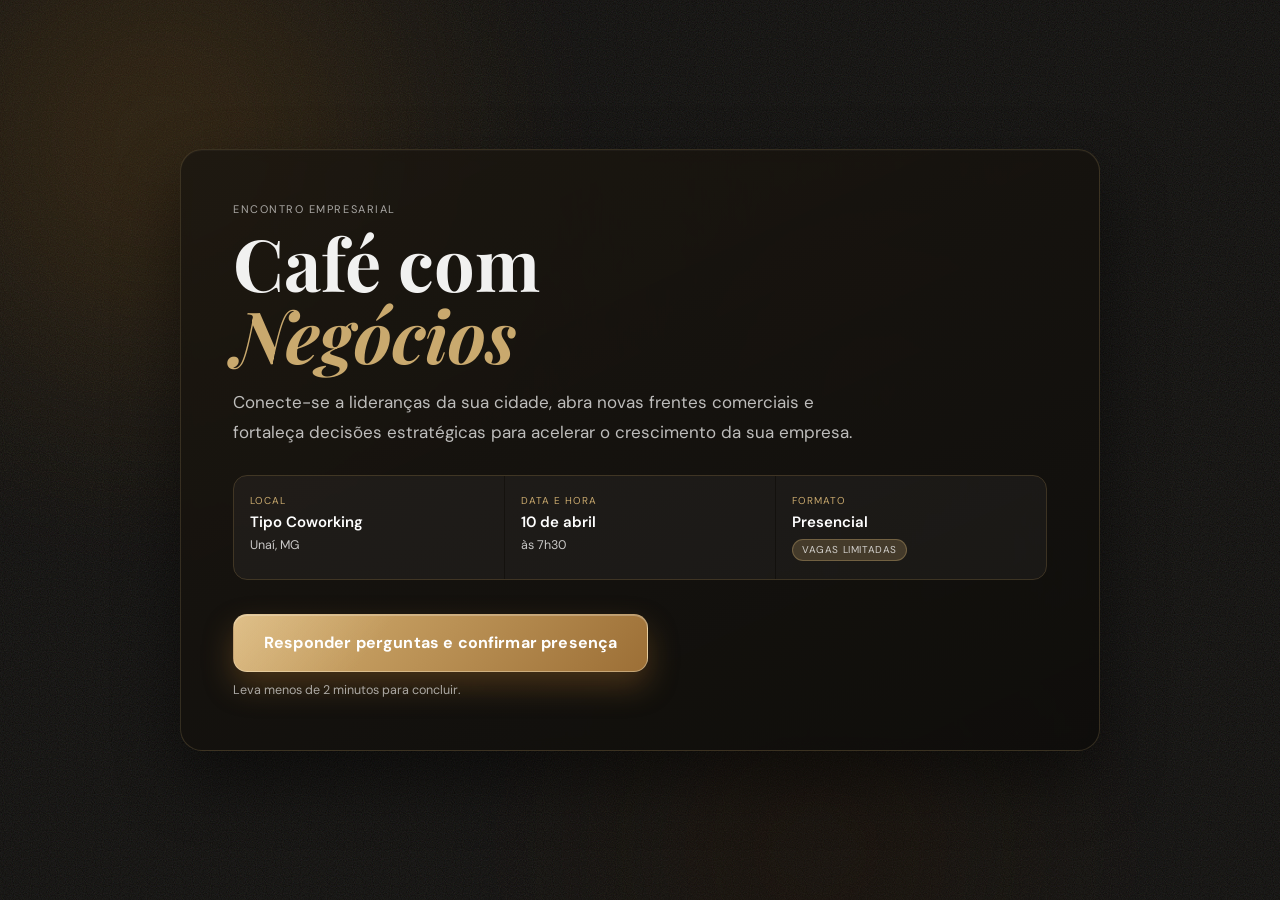
<file: index.html>
<!doctype html>
<html lang="pt-BR">
  <head>
    <meta charset="UTF-8" />
    <meta name="viewport" content="width=device-width, initial-scale=1.0" />
    <title>Café com Negócios | Exito Business Network</title>
    <meta
      name="description"
      content="Encontro empresarial para networking qualificado. Conheça o evento Café com Negócios e confirme sua participação."
    />
    <link rel="preconnect" href="https://fonts.googleapis.com" />
    <link rel="preconnect" href="https://fonts.gstatic.com" crossorigin />
    <link
      href="https://fonts.googleapis.com/css2?family=Playfair+Display:ital,wght@0,700;0,900;1,700&family=DM+Sans:wght@300;400;500;600;700&display=swap"
      rel="stylesheet"
    />
    <link rel="stylesheet" href="./styles.css" />
  </head>
  <body>
    <div class="bg-scene" aria-hidden="true">
      <div class="bg-circle c1"></div>
      <div class="bg-circle c2"></div>
      <div class="bg-circle c3"></div>
      <div class="grain"></div>
    </div>

    <main class="landing">
      <section class="hero" aria-label="Informações do evento">
        <p class="eyebrow reveal" style="--reveal-delay: 0ms">Encontro Empresarial</p>
        <h1 class="event-title reveal" style="--reveal-delay: 110ms">
          Café com<br /><em>Negócios</em>
        </h1>

        <p class="event-desc reveal" style="--reveal-delay: 220ms">
          Conecte-se a lideranças da sua cidade, abra novas frentes comerciais e
          fortaleça decisões estratégicas para acelerar o crescimento da sua empresa.
        </p>

        <div class="meta-grid reveal" aria-label="Dados do evento" style="--reveal-delay: 340ms">
          <div class="meta-block">
            <p class="meta-label">Local</p>
            <p class="meta-value">
              <strong>Tipo Coworking</strong>
              <span>Unaí, MG</span>
            </p>
          </div>
          <div class="meta-block">
            <p class="meta-label">Data e hora</p>
            <p class="meta-value">
              <strong>10 de abril</strong>
              <span>às 7h30</span>
            </p>
          </div>
          <div class="meta-block">
            <p class="meta-label">Formato</p>
            <p class="meta-value">
              <strong>Presencial</strong>
              <span class="tag-vagas">Vagas limitadas</span>
            </p>
          </div>
        </div>

        <div class="cta-wrap reveal" style="--reveal-delay: 460ms">
          <a class="btn-cta" href="./perguntas.html">Responder perguntas e confirmar presença</a>
          <p class="cta-note">Leva menos de 2 minutos para concluir.</p>
        </div>
      </section>
    </main>
  </body>
</html>
</file>
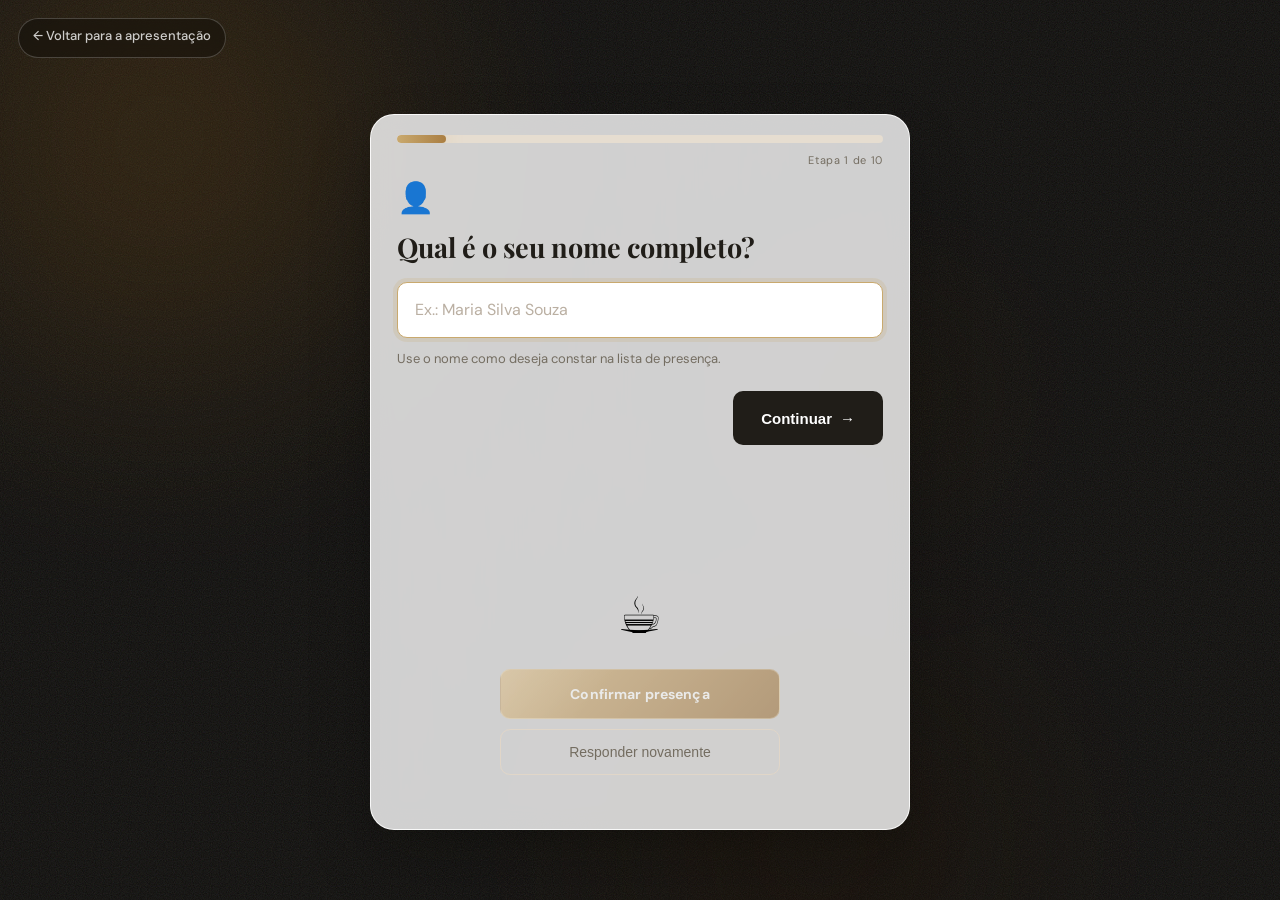
<file: perguntas.html>
<!doctype html>
<html lang="pt-BR">
  <head>
    <meta charset="UTF-8" />
    <meta name="viewport" content="width=device-width, initial-scale=1.0" />
    <title>Confirmação | Café com Negócios</title>
    <meta
      name="description"
      content="Responda às perguntas do Café com Negócios e confirme sua presença no encontro empresarial."
    />
    <link rel="preconnect" href="https://fonts.googleapis.com" />
    <link rel="preconnect" href="https://fonts.gstatic.com" crossorigin />
    <link
      href="https://fonts.googleapis.com/css2?family=Playfair+Display:ital,wght@0,700;0,900;1,700&family=DM+Sans:wght@300;400;500;600;700&display=swap"
      rel="stylesheet"
    />
    <link rel="stylesheet" href="./perguntas.css" />
  </head>
  <body>
    <div class="bg-scene" aria-hidden="true">
      <div class="bg-circle c1"></div>
      <div class="bg-circle c2"></div>
      <div class="bg-circle c3"></div>
      <div class="grain"></div>
    </div>

    <a class="back-link" href="./index.html">← Voltar para a apresentação</a>

    <main class="layout">
      <section class="panel-right" aria-live="polite">
        <div class="form-card">
          <header class="card-top">
            <div
              class="progress-track"
              role="progressbar"
              aria-valuemin="0"
              aria-valuemax="100"
              aria-valuenow="10"
              id="progressWrap"
            >
              <div class="progress-fill" id="progressBar"></div>
            </div>
            <p class="step-counter" id="progressLabel">Etapa 1 de 9</p>
          </header>

          <form id="eventForm" class="wizard" novalidate>
            <section class="step active" data-step="0">
              <div class="step-icon">👤</div>
              <h2 class="step-q">Qual é o seu nome completo?</h2>
              <input
                type="text"
                id="nomeCompleto"
                name="nomeCompleto"
                autocomplete="name"
                required
                placeholder="Ex.: Maria Silva Souza"
              />
              <p class="field-hint">
                Use o nome como deseja constar na lista de presença.
              </p>
              <div class="step-actions">
                <button type="button" class="btn-next" data-next>
                  Continuar <span class="btn-arrow">→</span>
                </button>
              </div>
            </section>

            <section class="step" data-step="1">
              <div class="step-icon">💬</div>
              <h2 class="step-q">Qual é o seu WhatsApp?</h2>
              <input
                type="tel"
                id="whatsapp"
                name="whatsapp"
                autocomplete="tel"
                required
                placeholder="(00) 00000-0000"
              />
              <p class="field-hint">
                Canal oficial para confirmação e orientações do evento.
              </p>
              <div class="step-actions">
                <button type="button" class="btn-back" data-prev>← Voltar</button>
                <button type="button" class="btn-next" data-next>
                  Continuar <span class="btn-arrow">→</span>
                </button>
              </div>
            </section>

            <section class="step" data-step="2">
              <div class="step-icon">✉️</div>
              <h2 class="step-q">Qual é o seu e-mail?</h2>
              <input
                type="email"
                id="email"
                name="email"
                autocomplete="email"
                required
                placeholder="voce@empresa.com"
              />
              <div class="step-actions">
                <button type="button" class="btn-back" data-prev>← Voltar</button>
                <button type="button" class="btn-next" data-next>
                  Continuar <span class="btn-arrow">→</span>
                </button>
              </div>
            </section>

            <section class="step" data-step="3">
              <div class="step-icon">🏢</div>
              <h2 class="step-q">
                Qual é o nome da sua empresa?
                <span class="optional">(opcional)</span>
              </h2>
              <input
                type="text"
                id="empresa"
                name="empresa"
                autocomplete="organization"
                placeholder="Ex.: Exito Consultoria"
              />
              <div class="step-actions">
                <button type="button" class="btn-back" data-prev>← Voltar</button>
                <button type="button" class="btn-next" data-next>
                  Continuar <span class="btn-arrow">→</span>
                </button>
              </div>
            </section>

            <section class="step" data-step="4">
              <div class="step-icon">🎂</div>
              <h2 class="step-q">Qual é a sua idade?</h2>
              <input
                type="number"
                id="idade"
                name="idade"
                min="14"
                max="110"
                required
                placeholder="Ex.: 34"
              />
              <div class="step-actions">
                <button type="button" class="btn-back" data-prev>← Voltar</button>
                <button type="button" class="btn-next" data-next>
                  Continuar <span class="btn-arrow">→</span>
                </button>
              </div>
            </section>

            <section class="step" data-step="5">
              <div class="step-icon">🏭</div>
              <h2 class="step-q">Qual é a área de atuação da sua empresa?</h2>
              <div class="choice-grid" data-choice-group="areaAtuacao">
                <button type="button" class="choice" data-value="Comercio">Comércio</button>
                <button type="button" class="choice" data-value="Servicos">Serviços</button>
                <button type="button" class="choice" data-value="Industria">Indústria</button>
                <button type="button" class="choice" data-value="Tecnologia">Tecnologia</button>
                <button type="button" class="choice" data-value="Saude">Saúde</button>
                <button type="button" class="choice" data-value="Outro">Outro</button>
              </div>
              <input type="hidden" id="areaAtuacao" name="areaAtuacao" required />
              <div class="step-actions">
                <button type="button" class="btn-back" data-prev>← Voltar</button>
              </div>
            </section>

            <section class="step" data-step="6">
              <div class="step-icon">📣</div>
              <h2 class="step-q">Como você ficou sabendo do evento?</h2>
              <div class="choice-grid" data-choice-group="origemEvento">
                <button type="button" class="choice" data-value="Instagram">Instagram</button>
                <button type="button" class="choice" data-value="WhatsApp">WhatsApp</button>
                <button type="button" class="choice" data-value="Indicacao">Indicação</button>
                <button type="button" class="choice" data-value="Site">Site</button>
                <button type="button" class="choice" data-value="Outro">Outro</button>
              </div>
              <input type="hidden" id="origemEvento" name="origemEvento" required />
              <div class="step-actions">
                <button type="button" class="btn-back" data-prev>← Voltar</button>
              </div>
            </section>

            <section class="step" data-step="7">
              <div class="step-icon">🎯</div>
              <h2 class="step-q">Qual é o principal desafio da sua empresa hoje?</h2>
              <div class="choice-grid" data-choice-group="principalDesafio">
                <button type="button" class="choice" data-value="Vendas">Aumentar vendas</button>
                <button type="button" class="choice" data-value="Organizacao">Organizar processos</button>
                <button type="button" class="choice" data-value="Equipe">Gestionar equipe</button>
                <button type="button" class="choice" data-value="Financeiro">Controle financeiro</button>
                <button type="button" class="choice" data-value="Marketing">Atrair clientes</button>
              </div>
              <input
                type="hidden"
                id="principalDesafio"
                name="principalDesafio"
                required
              />
              <div class="step-actions">
                <button type="button" class="btn-back" data-prev>← Voltar</button>
              </div>
            </section>

            <section class="step" data-step="8">
              <div class="step-icon">✅</div>
              <h2 class="step-q">Você confirma sua presença no evento?</h2>
              <div
                class="choice-grid confirm-grid"
                data-choice-group="confirmacaoPresenca"
              >
                <button type="button" class="choice choice-yes" data-value="Sim">
                  Sim, confirmo!
                </button>
                <button type="button" class="choice" data-value="Talvez">Talvez</button>
                <button type="button" class="choice" data-value="Nao">
                  Não poderei ir
                </button>
              </div>
              <input
                type="hidden"
                id="confirmacaoPresenca"
                name="confirmacaoPresenca"
                required
              />
              <div class="step-actions">
                <button type="button" class="btn-back" data-prev>← Voltar</button>
              </div>
            </section>

            <section class="step" data-step="9">
              <div class="step-icon">📋</div>
              <h2 class="step-q">Tudo certo! Revise suas informações.</h2>
              <div id="reviewBox" class="review-box"></div>
              <div class="step-actions">
                <button type="button" class="btn-back" data-prev>← Voltar</button>
                <button type="submit" class="btn-submit">
                  <span class="btn-submit-text">Confirmar presença</span>
                  <span class="btn-submit-icon">☕</span>
                </button>
              </div>
            </section>
          </form>

          <section id="successState" class="success-panel" hidden>
            <div class="success-icon">☕</div>
            <div class="success-actions">
              <a
                id="confirmPresenceBtn"
                class="btn-confirm-wa"
                href="#"
                target="_blank"
                rel="noopener noreferrer"
                aria-disabled="true"
              >
                Confirmar presença
              </a>
              <button type="button" id="restartBtn" class="btn-restart">
                Responder novamente
              </button>
            </div>
          </section>
        </div>

        
      </section>
    </main>

    <script src="./script.js"></script>
  </body>
</html>
</file>
<file: styles.css>
*,
*::before,
*::after {
  box-sizing: border-box;
  margin: 0;
  padding: 0;
}

:root {
  --gold: #c9a96e;
  --gold-light: #e8d5b0;
  --gold-strong: #91642f;
  --gold-dim: rgba(201, 169, 110, 0.2);
  --dark: #0e0d0b;
  --text-light: rgba(255, 255, 255, 0.72);
  --text-white: rgba(255, 255, 255, 0.94);
  --radius-md: 14px;
  --radius-lg: 22px;
}

html {
  font-size: 16px;
}

body {
  font-family: "DM Sans", system-ui, sans-serif;
  background: var(--dark);
  color: var(--text-white);
  min-height: 100vh;
  overflow-x: hidden;
  -webkit-font-smoothing: antialiased;
}

.bg-scene {
  position: fixed;
  inset: 0;
  z-index: 0;
  pointer-events: none;
  overflow: hidden;
}

.bg-circle {
  position: absolute;
  border-radius: 50%;
  filter: blur(84px);
  opacity: 0.45;
}

.bg-circle.c1 {
  width: 760px;
  height: 760px;
  background: radial-gradient(circle, #614216 0%, transparent 68%);
  top: -240px;
  left: -220px;
}

.bg-circle.c2 {
  width: 620px;
  height: 620px;
  background: radial-gradient(circle, #241507 0%, transparent 70%);
  bottom: -260px;
  right: 12%;
}

.bg-circle.c3 {
  width: 280px;
  height: 280px;
  background: radial-gradient(circle, #2a1a05 0%, transparent 70%);
  top: 28%;
  left: 58%;
}

.grain {
  position: absolute;
  inset: 0;
  background-image: url("data:image/svg+xml,%3Csvg viewBox='0 0 200 200' xmlns='http://www.w3.org/2000/svg'%3E%3Cfilter id='noiseFilter'%3E%3CfeTurbulence type='fractalNoise' baseFrequency='0.8' numOctaves='4' stitchTiles='stitch'/%3E%3C/filter%3E%3Crect width='100%25' height='100%25' filter='url(%23noiseFilter)' opacity='0.12'/%3E%3C/svg%3E");
  background-repeat: repeat;
  background-size: 180px;
  mix-blend-mode: overlay;
}

.landing {
  position: relative;
  z-index: 1;
  min-height: 100vh;
  display: flex;
  align-items: center;
  justify-content: center;
  padding: 42px 24px;
}

.hero {
  width: 100%;
  max-width: 920px;
  padding: 52px;
  border-radius: var(--radius-lg);
  border: 1px solid rgba(201, 169, 110, 0.2);
  background: linear-gradient(155deg, rgba(28, 23, 16, 0.86) 0%, rgba(14, 13, 11, 0.92) 100%);
  box-shadow: 0 28px 64px rgba(0, 0, 0, 0.45), inset 0 1px 0 rgba(255, 255, 255, 0.03);
  backdrop-filter: blur(6px);
}

.eyebrow {
  font-size: 11px;
  letter-spacing: 0.14em;
  text-transform: uppercase;
  color: rgba(255, 255, 255, 0.62);
  margin-bottom: 10px;
}

.event-title {
  font-family: "Playfair Display", Georgia, serif;
  font-size: clamp(40px, 6vw, 72px);
  line-height: 1;
  margin-bottom: 18px;
}

.event-title em {
  font-style: italic;
  color: var(--gold);
}

.event-desc {
  max-width: 620px;
  color: var(--text-light);
  font-size: 17px;
  line-height: 1.72;
  margin-bottom: 28px;
}

.meta-grid {
  display: grid;
  grid-template-columns: repeat(3, minmax(0, 1fr));
  gap: 1px;
  border: 1px solid rgba(201, 169, 110, 0.24);
  border-radius: var(--radius-md);
  overflow: hidden;
  margin-bottom: 34px;
}

.meta-block {
  background: rgba(255, 255, 255, 0.04);
  padding: 18px 16px;
}

.meta-label {
  font-size: 10px;
  letter-spacing: 0.1em;
  text-transform: uppercase;
  color: var(--gold);
  margin-bottom: 5px;
}

.meta-value {
  font-size: 12.5px;
  line-height: 1.4;
  color: var(--text-white);
  display: flex;
  flex-direction: column;
  gap: 4px;
}

.meta-value strong {
  font-size: 15px;
  font-weight: 600;
  color: #fff;
}

.meta-value span {
  color: rgba(255, 255, 255, 0.76);
}

.tag-vagas {
  display: inline-block;
  margin-top: 2px;
  width: fit-content;
  padding: 3px 9px;
  border-radius: 18px;
  font-size: 10px;
  letter-spacing: 0.06em;
  text-transform: uppercase;
  background: rgba(201, 169, 110, 0.24);
  border: 1px solid rgba(201, 169, 110, 0.35);
  color: #efdcb8;
}

.cta-wrap {
  display: flex;
  flex-direction: column;
  gap: 10px;
}

.btn-cta {
  width: fit-content;
  min-height: 58px;
  padding: 0 30px;
  border-radius: 14px;
  border: 1px solid rgba(245, 230, 198, 0.4);
  background:
    linear-gradient(128deg, rgba(255, 245, 224, 0.2) 0%, rgba(255, 245, 224, 0) 36%),
    linear-gradient(132deg, #d7b273 0%, #9c6f36 100%);
  color: #fff;
  text-decoration: none;
  font-weight: 700;
  letter-spacing: 0.01em;
  display: inline-flex;
  align-items: center;
  justify-content: center;
  box-shadow:
    0 14px 30px rgba(141, 95, 38, 0.42),
    inset 0 1px 0 rgba(255, 255, 255, 0.25);
  transition: transform 0.24s ease, box-shadow 0.24s ease, filter 0.24s ease;
}

.btn-cta:hover {
  transform: translateY(-2px);
  filter: brightness(1.05);
  box-shadow:
    0 18px 36px rgba(141, 95, 38, 0.48),
    inset 0 1px 0 rgba(255, 255, 255, 0.3);
}

.btn-cta:focus-visible {
  outline: none;
  box-shadow:
    0 0 0 3px rgba(201, 169, 110, 0.26),
    0 16px 32px rgba(141, 95, 38, 0.48);
}

.btn-cta:active {
  transform: translateY(0);
  filter: brightness(0.98);
}

.cta-note {
  color: rgba(255, 255, 255, 0.62);
  font-size: 12.5px;
}

.reveal {
  opacity: 0;
  transform: translateY(18px);
  animation: revealUp 680ms cubic-bezier(0.22, 1, 0.36, 1) forwards;
  animation-delay: var(--reveal-delay, 0ms);
}

@keyframes revealUp {
  from {
    opacity: 0;
    transform: translateY(18px);
  }
  to {
    opacity: 1;
    transform: translateY(0);
  }
}

@media (prefers-reduced-motion: reduce) {
  .reveal {
    opacity: 1;
    transform: none;
    animation: none;
  }
}

@media (max-width: 920px) {
  .hero {
    padding: 40px 30px;
  }

  .meta-grid {
    grid-template-columns: 1fr 1fr;
  }

  .meta-grid .meta-block:last-child {
    grid-column: span 2;
  }
}

@media (max-width: 640px) {
  .landing {
    padding: 24px 14px;
  }

  .hero {
    padding: 30px 20px;
  }

  .event-title {
    font-size: clamp(34px, 11vw, 46px);
  }

  .event-desc {
    font-size: 15px;
  }

  .meta-grid {
    grid-template-columns: 1fr;
  }

  .meta-grid .meta-block:last-child {
    grid-column: auto;
  }

  .btn-cta {
    width: 100%;
    text-align: center;
    font-size: 14px;
    padding: 0 20px;
  }
}
</file>
<file: perguntas.css>
*,
*::before,
*::after {
  box-sizing: border-box;
  margin: 0;
  padding: 0;
}

:root {
  --gold: #c9a96e;
  --gold-strong: #aa7e42;
  --dark: #0e0d0b;
  --text-dark: #201d18;
  --text-muted: #746d61;
  --cream: #f9f4ec;
  --cream-strong: #fffdfa;
  --radius-sm: 10px;
  --radius-md: 16px;
  --radius-lg: 24px;
  --ease: 0.22s cubic-bezier(0.4, 0, 0.2, 1);
}

html {
  font-size: 16px;
}

body {
  font-family: "DM Sans", system-ui, sans-serif;
  font-weight: 400;
  background: var(--dark);
  min-height: 100vh;
  overflow-x: hidden;
  -webkit-font-smoothing: antialiased;
}

.bg-scene {
  position: fixed;
  inset: 0;
  z-index: 0;
  pointer-events: none;
  overflow: hidden;
}

.bg-circle {
  position: absolute;
  border-radius: 50%;
  filter: blur(84px);
  opacity: 0.45;
}

.bg-circle.c1 {
  width: 760px;
  height: 760px;
  background: radial-gradient(circle, #614216 0%, transparent 68%);
  top: -240px;
  left: -220px;
}

.bg-circle.c2 {
  width: 620px;
  height: 620px;
  background: radial-gradient(circle, #241507 0%, transparent 70%);
  bottom: -260px;
  right: 12%;
}

.bg-circle.c3 {
  width: 280px;
  height: 280px;
  background: radial-gradient(circle, #2a1a05 0%, transparent 70%);
  top: 28%;
  left: 58%;
}

.grain {
  position: absolute;
  inset: 0;
  background-image: url("data:image/svg+xml,%3Csvg viewBox='0 0 200 200' xmlns='http://www.w3.org/2000/svg'%3E%3Cfilter id='noiseFilter'%3E%3CfeTurbulence type='fractalNoise' baseFrequency='0.8' numOctaves='4' stitchTiles='stitch'/%3E%3C/filter%3E%3Crect width='100%25' height='100%25' filter='url(%23noiseFilter)' opacity='0.12'/%3E%3C/svg%3E");
  background-repeat: repeat;
  background-size: 180px;
  mix-blend-mode: overlay;
}

.back-link {
  position: fixed;
  top: 18px;
  left: 18px;
  z-index: 3;
  color: rgba(255, 255, 255, 0.78);
  text-decoration: none;
  font-size: 13px;
  font-weight: 500;
  min-height: 40px;
  padding: 8px 14px;
  border-radius: 999px;
  border: 1px solid rgba(255, 255, 255, 0.2);
  background: rgba(0, 0, 0, 0.3);
  backdrop-filter: blur(7px);
  transition: color var(--ease), border-color var(--ease), transform var(--ease);
}

.back-link:hover {
  color: #fff;
  border-color: rgba(201, 169, 110, 0.58);
  transform: translateY(-1px);
}

.layout {
  position: relative;
  z-index: 1;
  min-height: 100vh;
  display: block;
}

.panel-right {
  min-height: 100vh;
  display: flex;
  flex-direction: column;
  align-items: center;
  justify-content: center;
  gap: 16px;
  padding: 72px 24px 28px;
}

.form-card {
  width: 100%;
  max-width: 540px;
  background: rgba(255, 255, 255, 0.8);
  border: 1px solid rgba(255, 255, 255, 0.86);
  border-radius: var(--radius-lg);
  box-shadow: 0 30px 64px rgba(11, 10, 7, 0.2), 0 10px 24px rgba(11, 10, 7, 0.1);
  backdrop-filter: blur(12px);
  overflow: hidden;
}

.event-meta-card {
  width: 100%;
  max-width: 620px;
  border-radius: var(--radius-md);
  border: 1px solid rgba(255, 255, 255, 0.35);
  background: rgba(255, 255, 255, 0.14);
  backdrop-filter: blur(8px);
  box-shadow: 0 14px 32px rgba(8, 7, 5, 0.22);
  padding: 18px;
}

.event-meta-copy {
  color: rgba(255, 255, 255, 0.9);
  line-height: 1.6;
  font-size: 13px;
  margin-bottom: 12px;
}

.event-meta-grid {
  display: grid;
  grid-template-columns: repeat(3, minmax(0, 1fr));
  gap: 1px;
  border-radius: 12px;
  overflow: hidden;
  background: rgba(255, 255, 255, 0.2);
}

.event-meta-item {
  background: rgba(0, 0, 0, 0.16);
  padding: 12px;
}

.event-meta-label {
  color: #e7cb98;
  font-size: 10px;
  letter-spacing: 0.08em;
  text-transform: uppercase;
  margin-bottom: 5px;
  font-weight: 700;
}

.event-meta-value {
  color: #fff;
  font-size: 13px;
  line-height: 1.45;
}

.event-meta-tag {
  display: inline-block;
  margin-top: 3px;
  font-size: 10px;
  border-radius: 999px;
  padding: 2px 8px;
  background: rgba(201, 169, 110, 0.22);
  color: #f2ddba;
  letter-spacing: 0.04em;
}

.card-top {
  padding: 20px 26px 0;
}

.progress-track {
  height: 8px;
  border-radius: 99px;
  background: #e6ddd0;
  overflow: hidden;
}

.progress-fill {
  width: 11.1%;
  height: 100%;
  border-radius: 99px;
  background: linear-gradient(90deg, var(--gold) 0%, var(--gold-strong) 100%);
  box-shadow: 0 0 18px rgba(201, 169, 110, 0.48);
  transition: width 0.45s cubic-bezier(0.4, 0, 0.2, 1);
}

.step-counter {
  margin-top: 10px;
  padding-bottom: 2px;
  font-size: 11px;
  letter-spacing: 0.06em;
  text-align: right;
  color: var(--text-muted);
}

.wizard {
  min-height: 360px;
  padding: 10px 26px 26px;
  position: relative;
}

.step {
  display: none;
  flex-direction: column;
  gap: 18px;
  animation: stepIn 0.34s cubic-bezier(0.4, 0, 0.2, 1) both;
}

.step.active {
  display: flex;
}

@keyframes stepIn {
  from {
    opacity: 0;
    transform: translateX(12px) translateY(2px);
  }
  to {
    opacity: 1;
    transform: translateX(0) translateY(0);
  }
}

.step-icon {
  font-size: 30px;
  line-height: 1;
  margin-top: 4px;
}

.step-q {
  font-family: "Playfair Display", Georgia, serif;
  font-size: 27px;
  color: var(--text-dark);
  line-height: 1.22;
}

.step-q .optional {
  font-family: "DM Sans", system-ui, sans-serif;
  font-size: 14px;
  color: var(--text-muted);
}

.field-hint {
  font-size: 13px;
  color: var(--text-muted);
  margin-top: -7px;
  line-height: 1.55;
}

input[type="text"],
input[type="tel"],
input[type="email"],
input[type="number"] {
  width: 100%;
  min-height: 56px;
  border-radius: var(--radius-sm);
  border: 1.5px solid #e3d9ca;
  background: var(--cream-strong);
  color: var(--text-dark);
  padding: 0 17px;
  font-family: "DM Sans", system-ui, sans-serif;
  font-size: 16px;
  outline: none;
  transition: border-color var(--ease), box-shadow var(--ease), background var(--ease);
  appearance: none;
}

input::placeholder {
  color: #baafa2;
}

input:focus-visible {
  border-color: var(--gold);
  box-shadow: 0 0 0 4px rgba(201, 169, 110, 0.2);
  background: #fff;
}

input.invalid {
  border-color: #cf4444;
  box-shadow: 0 0 0 4px rgba(207, 68, 68, 0.15);
  background: #fff8f8;
}

.choice-grid {
  display: grid;
  grid-template-columns: 1fr 1fr;
  gap: 10px;
}

.confirm-grid {
  grid-template-columns: 1fr;
}

.choice {
  min-height: 52px;
  padding: 0 14px;
  border-radius: var(--radius-sm);
  border: 1.5px solid #e3d9ca;
  background: #fefaf4;
  color: #4f483d;
  font-family: "DM Sans", system-ui, sans-serif;
  font-size: 14px;
  font-weight: 500;
  line-height: 1.3;
  text-align: center;
  cursor: pointer;
  transition: transform var(--ease), border-color var(--ease), box-shadow var(--ease),
    background var(--ease), color var(--ease);
}

.choice:hover {
  transform: translateY(-1px);
  border-color: var(--gold);
  box-shadow: 0 6px 16px rgba(167, 125, 62, 0.14);
  color: var(--text-dark);
}

.choice.selected,
.choice:active {
  border-color: var(--gold);
  color: #6b4b19;
  background: rgba(201, 169, 110, 0.2);
  font-weight: 600;
}

.choice-yes {
  border-color: #c7dfcb;
  background: #f4fbf5;
  color: #2f6f3b;
}

.choice-yes:hover,
.choice-yes.selected {
  border-color: #3caf58;
  background: #e8f7eb;
  color: #1f5629;
}

.step-actions {
  display: flex;
  align-items: center;
  gap: 12px;
  padding-top: 4px;
}

.btn-next {
  margin-left: auto;
  min-height: 54px;
  padding: 0 28px;
  border: none;
  border-radius: var(--radius-sm);
  background: var(--text-dark);
  color: #fff;
  font-size: 15px;
  font-weight: 600;
  display: inline-flex;
  align-items: center;
  gap: 8px;
  cursor: pointer;
  transition: transform var(--ease), box-shadow var(--ease), background var(--ease);
}

.btn-next:hover {
  transform: translateY(-1px);
  background: #2b271f;
  box-shadow: 0 12px 24px rgba(32, 29, 24, 0.22);
}

.btn-arrow {
  transition: transform var(--ease);
}

.btn-next:hover .btn-arrow {
  transform: translateX(3px);
}

.btn-back {
  min-height: 46px;
  padding: 0 16px;
  border: none;
  border-radius: var(--radius-sm);
  background: transparent;
  color: var(--text-muted);
  font-size: 14px;
  cursor: pointer;
  transition: color var(--ease), background var(--ease);
}

.btn-back:hover {
  color: var(--text-dark);
  background: #efe7da;
}

.btn-submit {
  margin-left: auto;
  min-height: 56px;
  padding: 0 30px;
  border: none;
  border-radius: var(--radius-sm);
  background: linear-gradient(140deg, var(--gold) 0%, var(--gold-strong) 100%);
  color: #fff;
  font-size: 15px;
  font-weight: 700;
  display: inline-flex;
  align-items: center;
  gap: 10px;
  cursor: pointer;
  letter-spacing: 0.02em;
  transition: transform var(--ease), box-shadow var(--ease), filter var(--ease);
}

.btn-submit:hover {
  transform: translateY(-2px);
  filter: brightness(1.03);
  box-shadow: 0 14px 26px rgba(152, 111, 53, 0.35);
}

.btn-submit:disabled {
  opacity: 0.68;
  cursor: not-allowed;
  transform: none;
  box-shadow: none;
}

.review-box {
  background: var(--cream);
  border: 1px solid #e7ddd0;
  border-radius: var(--radius-sm);
  padding: 18px;
  display: flex;
  flex-direction: column;
  gap: 10px;
  max-height: 240px;
  overflow-y: auto;
}

.review-row {
  display: flex;
  gap: 12px;
  font-size: 13.5px;
  line-height: 1.42;
}

.review-label {
  color: var(--text-muted);
  min-width: 112px;
  font-weight: 600;
}

.review-value {
  color: var(--text-dark);
  font-weight: 500;
}

.success-panel {
  padding: 54px 24px;
  display: flex;
  flex-direction: column;
  align-items: center;
  text-align: center;
  gap: 20px;
  animation: stepIn 0.34s ease both;
}

.success-icon {
  font-size: 50px;
}

.success-actions {
  width: 100%;
  max-width: 280px;
  display: flex;
  flex-direction: column;
  gap: 10px;
}

.btn-confirm-wa {
  min-height: 50px;
  padding: 0 20px;
  border-radius: var(--radius-sm);
  border: 1px solid rgba(245, 230, 198, 0.4);
  background:
    linear-gradient(128deg, rgba(255, 245, 224, 0.2) 0%, rgba(255, 245, 224, 0) 36%),
    linear-gradient(132deg, #d7b273 0%, #9c6f36 100%);
  color: #fff;
  font-size: 14px;
  font-weight: 700;
  letter-spacing: 0.01em;
  text-decoration: none;
  display: inline-flex;
  align-items: center;
  justify-content: center;
  box-shadow:
    0 12px 24px rgba(141, 95, 38, 0.35),
    inset 0 1px 0 rgba(255, 255, 255, 0.22);
  transition: transform var(--ease), filter var(--ease), box-shadow var(--ease);
}

.btn-confirm-wa:hover {
  transform: translateY(-1px);
  filter: brightness(1.04);
  box-shadow:
    0 16px 28px rgba(141, 95, 38, 0.42),
    inset 0 1px 0 rgba(255, 255, 255, 0.28);
}

.btn-confirm-wa[aria-disabled="true"] {
  opacity: 0.55;
  pointer-events: none;
  box-shadow: none;
}

.btn-restart {
  min-height: 46px;
  padding: 0 20px;
  border-radius: var(--radius-sm);
  border: 1.5px solid #e1d6c8;
  color: var(--text-muted);
  background: transparent;
  font-size: 14px;
  cursor: pointer;
  transition: color var(--ease), border-color var(--ease), background var(--ease);
}

.btn-restart:hover {
  color: var(--text-dark);
  border-color: var(--gold);
  background: #fff8ef;
}

.review-box::-webkit-scrollbar {
  width: 5px;
}

.review-box::-webkit-scrollbar-thumb {
  background: #d0c5b4;
  border-radius: 99px;
}

@media (max-width: 860px) {
  .panel-right {
    padding: 70px 16px 20px;
    align-items: flex-start;
  }

  .form-card {
    border-radius: 18px;
  }

  .card-top {
    padding: 18px 20px 0;
  }

  .wizard {
    min-height: 350px;
    padding: 10px 20px 22px;
  }

  .step-q {
    font-size: 23px;
  }

  .event-meta-card {
    border-radius: 14px;
    padding: 14px;
  }

  .event-meta-grid {
    grid-template-columns: 1fr 1fr;
  }

  .event-meta-item:last-child {
    grid-column: span 2;
  }
}

@media (max-width: 540px) {
  .back-link {
    top: 10px;
    left: 10px;
    font-size: 12px;
    min-height: 36px;
    padding: 7px 12px;
  }

  .panel-right {
    padding: 58px 10px 12px;
  }

  .form-card {
    border-radius: 16px;
  }

  .card-top {
    padding: 16px 16px 0;
  }

  .wizard {
    min-height: 340px;
    padding: 10px 16px 18px;
    gap: 16px;
  }

  .step {
    gap: 16px;
  }

  .step-q {
    font-size: 21px;
  }

  .field-hint {
    font-size: 12px;
  }

  .choice-grid {
    grid-template-columns: 1fr;
  }

  .step-actions {
    flex-wrap: wrap;
    gap: 10px;
  }

  .btn-next,
  .btn-submit,
  .btn-back {
    width: 100%;
    justify-content: center;
  }

  .btn-next,
  .btn-submit {
    min-height: 52px;
  }

  .btn-back {
    order: 2;
    min-height: 44px;
  }

  .success-panel {
    padding: 36px 16px;
  }

  .event-meta-card {
    padding: 12px;
  }

  .event-meta-copy {
    font-size: 12px;
    margin-bottom: 10px;
  }

  .event-meta-grid {
    grid-template-columns: 1fr;
  }

  .event-meta-item:last-child {
    grid-column: auto;
  }
}
</file>
